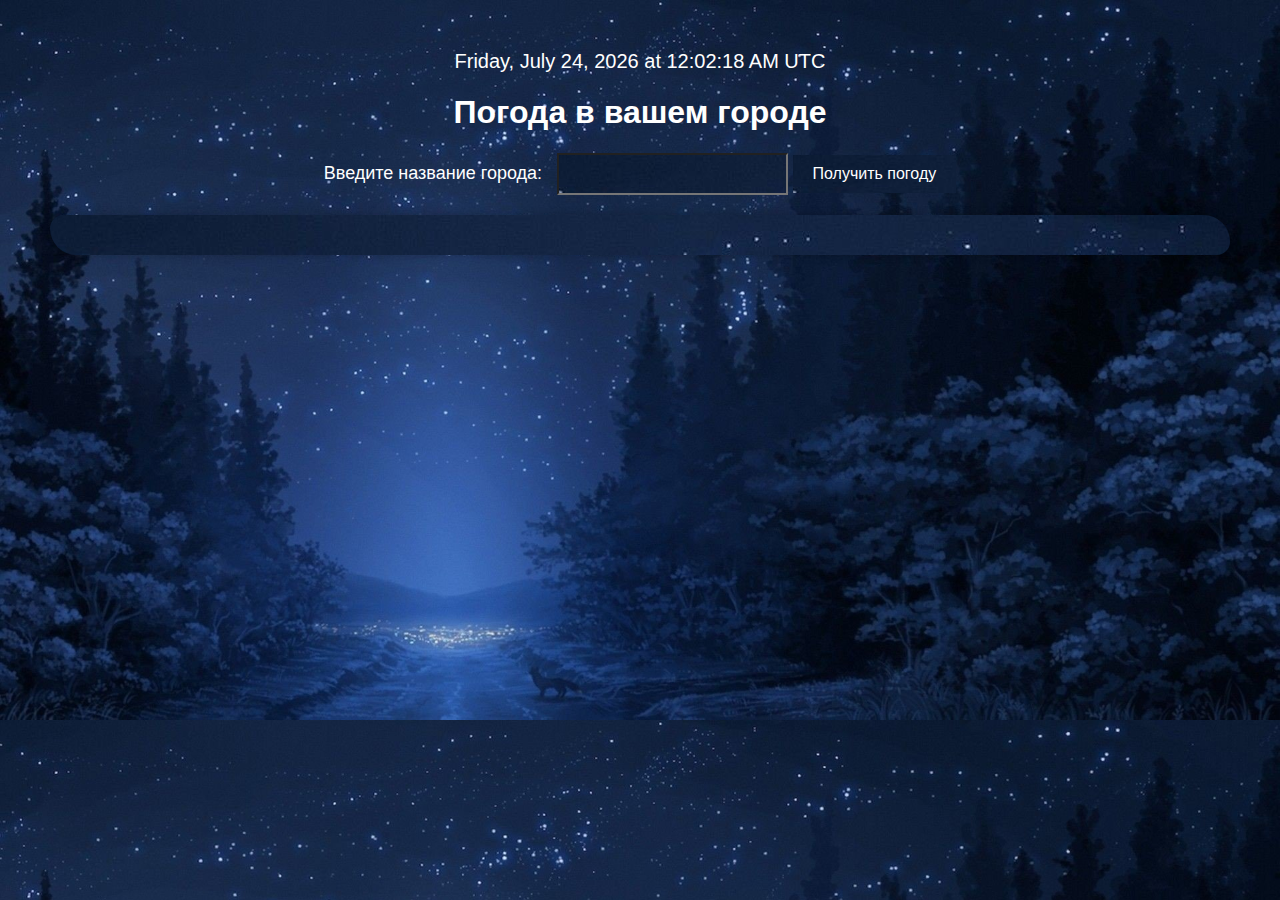
<file: index.html>
<!DOCTYPE html>
        <html lang="en">
        <head>
                <meta charset="UTF-8">
                <meta name="viewport" content="width=device-width, initial-scale=1.0">
                <title>Погода</title>
                <link rel="stylesheet" href="main.css">
        </head>
        <body>
        <div id="dateTime" style="color: #fff;font-size: 20px;"></div>
        <h1>Погода в вашем городе</h1>

        <label for="cityInput">Введите название города: </label>
        <input type="text" id="cityInput" style="text-align: center;">
        <button onclick="getWeather()">Получить погоду</button>
<!--        <img id="myImage" src="1667278532_3-56.jpg" alt="Initial Image">-->
        <div id="weatherInfo" style="border-radius: 20px 40px;"></div>
        <script>
                // Функция для отображения текущей даты и времени
                function displayDateTime() {
                        const dateTimeElement = document.getElementById('dateTime');
                        const currentDate = new Date();

                        const options = { weekday: 'long', year: 'numeric', month: 'long', day: 'numeric', hour: 'numeric', minute: 'numeric', second: 'numeric', timeZoneName: 'short' };
                        const formattedDateTime = currentDate.toLocaleDateString('en-US', options);

                        dateTimeElement.textContent = `${formattedDateTime}`;
                }

                // Вызываем функцию при загрузке страницы
                displayDateTime();
                // Обновляем дату и время каждую минуту
                setInterval(displayDateTime, 1000); // 1000 миллисекунд = 1 секунда // 60000 миллисекунд = 1 минута
                function getWeather() {
                        const apiKey = '738b4968f119ed7820a98d375307db75'; // Замените YOUR_API_KEY своим API-ключом OpenWeatherMap
                        const city = document.getElementById('cityInput').value;

                        if (city === '') {
                                alert('Пожалуйста, введите название города.');
                                return;
                        }

                        const apiUrl = `https://api.openweathermap.org/data/2.5/weather?q=${city}&appid=${apiKey}&units=metric`;

                        fetch(apiUrl)
                                .then(response => response.json())
                                .then(data => {
                                        const weatherInfo = document.getElementById('weatherInfo');
                                        const temperature = data.main.temp;
                                        const weatherDescription = data.weather[0].description;

                                        let recommendation = '';
                                        if (temperature > 20) {
                                                recommendation = '🌞Сегодня погода солнечная. Можно выйти в футболке!\n probejka🌞 = super';
                                        }
                                        else if(temperature<0) {
                                                recommendation = '🥶🥶🥶сегодня холодно одевайся потеплее'
                                        }
                                        else {
                                                recommendation = 'Сегодня лучше надеть что-то теплое.';
                                        }

                                        weatherInfo.innerHTML = `<h2>Погода в ${data.name}, ${data.sys.country}</h2>
                                            <p>Температура: ${temperature}°C</p><br>
                                            <p>${weatherDescription}</p><br>
                                            <p>${recommendation}</p>`;
                                })
                                .catch(error => {
                                        console.error('Ошибка при получении данных о погоде:', error);
                                        alert('Ошибка при получении данных о погоде.');
                                });
                }
        </script>


        </body>
        </html>

        <!--        <script>-->
        <!--                function getWeather() {-->
        <!--                        const apiKey = '738b4968f119ed7820a98d375307db75'; // Замените YOUR_API_KEY своим API-ключом OpenWeatherMap-->
        <!--                        const city = document.getElementById('cityInput').value;-->

        <!--                        if (city === '') {-->
        <!--                                alert('Пожалуйста, введите название города.');-->
        <!--                                return;-->
        <!--                        }-->

        <!--                        const apiUrl = `https://api.openweathermap.org/data/2.5/weather?q=${city}&appid=${apiKey}&units=metric`;-->

        <!--                        fetch(apiUrl)-->
        <!--                                .then(response => response.json())-->
        <!--                                .then(data => {-->
        <!--                                        const weatherInfo = document.getElementById('weatherInfo');-->
        <!--                                        weatherInfo.innerHTML = `<h2>Погода в ${data.name}, ${data.sys.country}</h2>-->
        <!--                                            <p>Температура: ${data.main.temp}°C</p>-->
        <!--                                            <p>${data.weather[0].description}</p>`;-->

        <!--                                })-->
        <!--                                .catch(error => {-->
        <!--                                        console.error('Ошибка при получении данных о погоде:', error);-->
        <!--                                        alert('Ошибка при получении данных о погоде.');-->
        <!--                                });-->
        <!--                }-->
        <!--        </script>-->
</file>
<file: main.css>
body {
    font-family: 'Arial', sans-serif;
    text-align: center;
    margin: 50px;
    background-color: #f5f5f5;
    background-image: url("1613243403_7-p-temno-sinii-fon-anime-10.jpg");
    background-size: cover;

}
h1 {
    color: #fff;
}

label {
    font-size: 18px;
    margin-right: 10px;
    color: #fff;
}

#cityInput {
    background-image: url("1613243403_7-p-temno-sinii-fon-anime-10.jpg");
    padding: 10px;
    font-size: 16px;
    color: #fff;
    text-align: center !important;
}

button {
    background-image: url("1613243403_7-p-temno-sinii-fon-anime-10.jpg");
    padding: 10px 20px;
    font-size: 16px;
    color: white;
    border: none;
    cursor: pointer;
}

button:hover {
    /*background-color: #333;*/
    background-color: red;
}

#weatherInfo {
    margin-top: 20px;
    padding: 20px;
    background-image: url("1613243403_7-p-temno-sinii-fon-anime-10.jpg");
    box-shadow: 0 0 10px rgba(0, 0, 0, 0.2);
    border: none;
}

h2 {
    color:#fff;
}

p {
    display: inline-block;
    font-family:sans-serif;
    font-size: 20px;
    color:#fff;
    transition: all 3s;
}
p:hover{
    background-color: #fff;
    color: #333;
}
</file>
